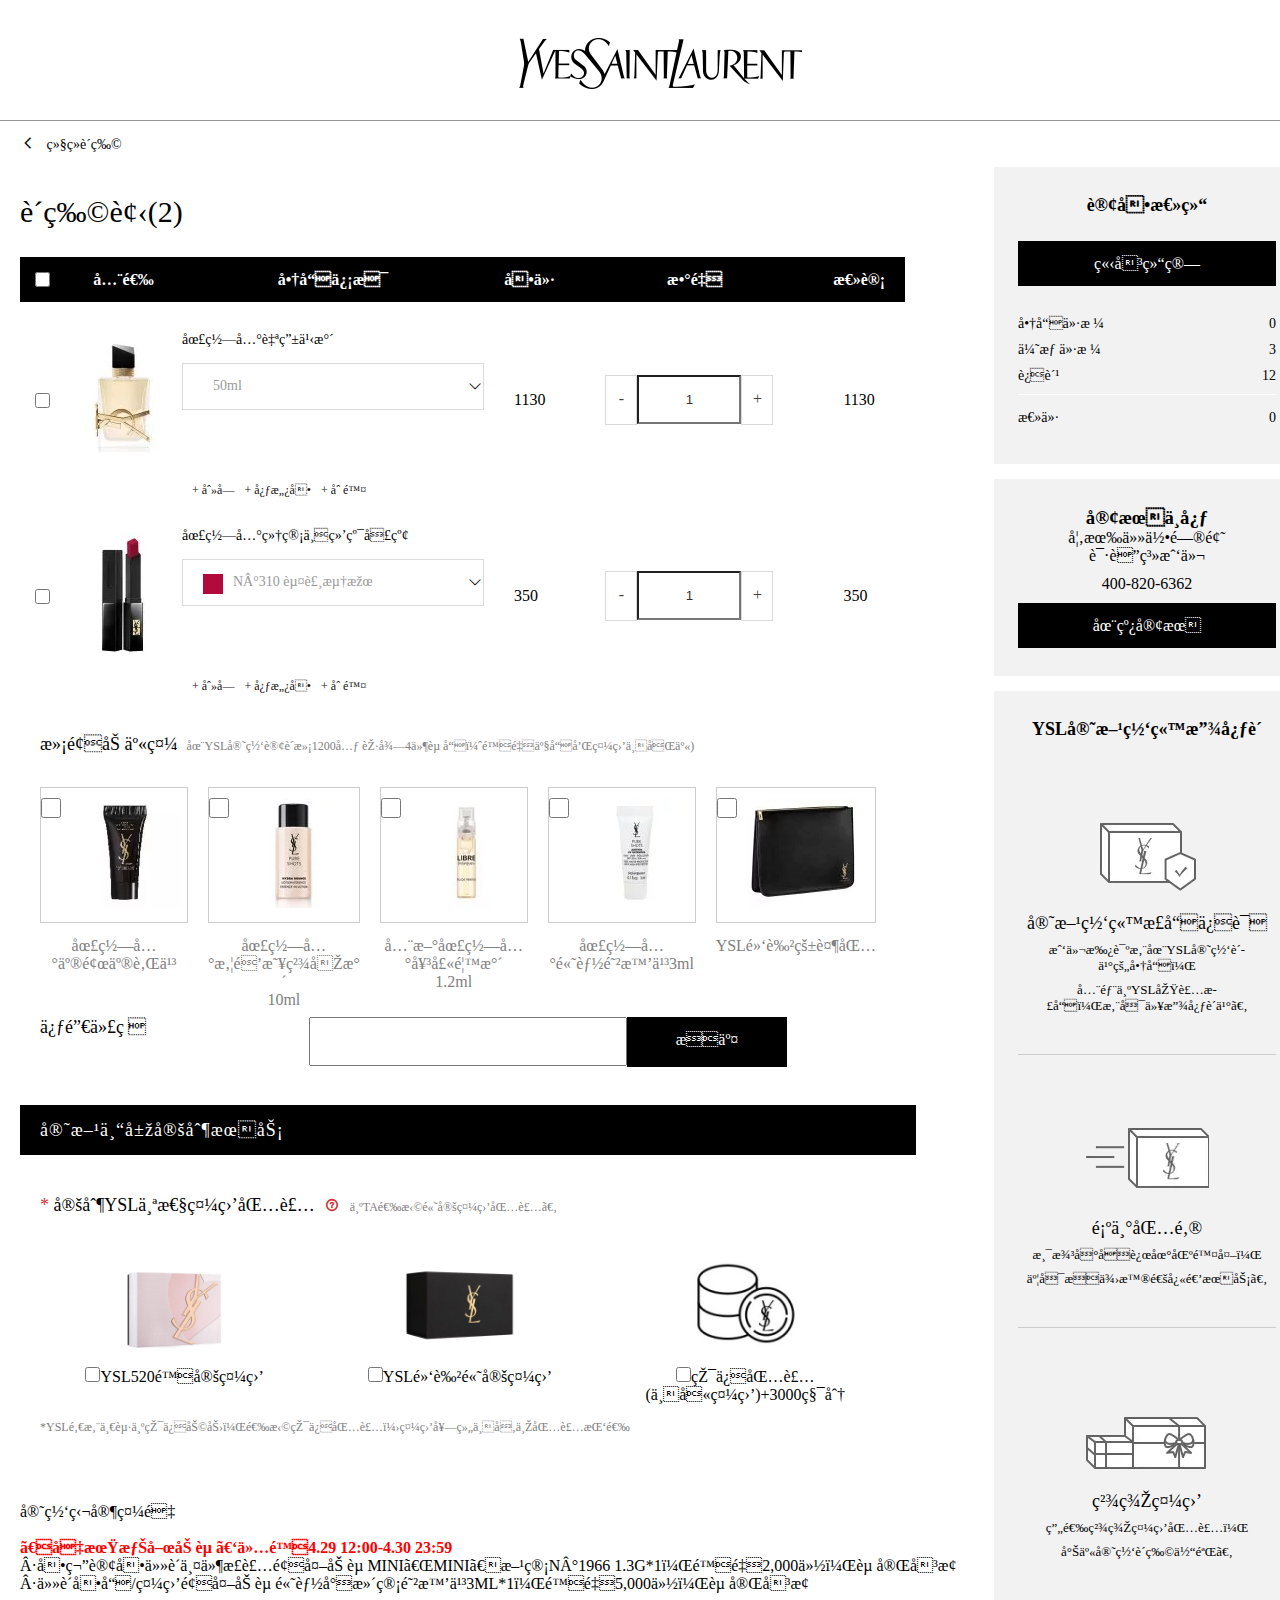
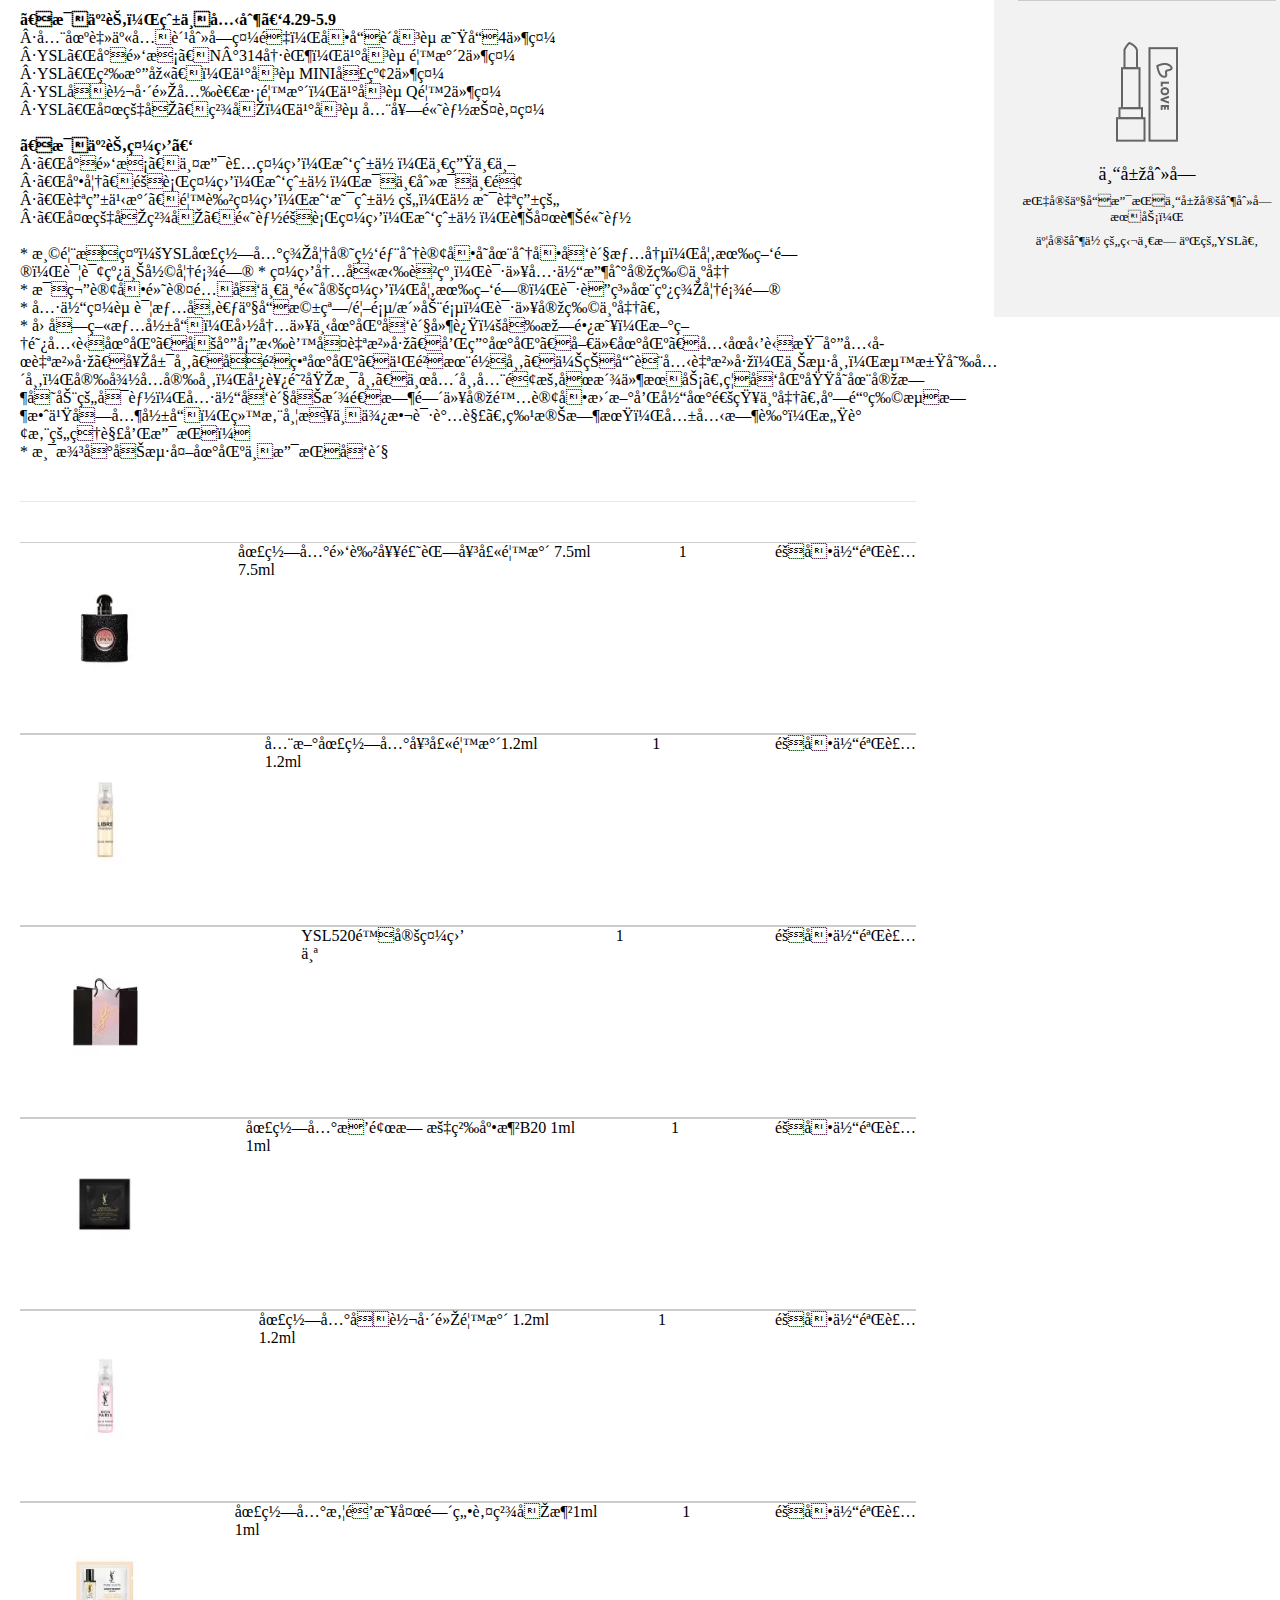
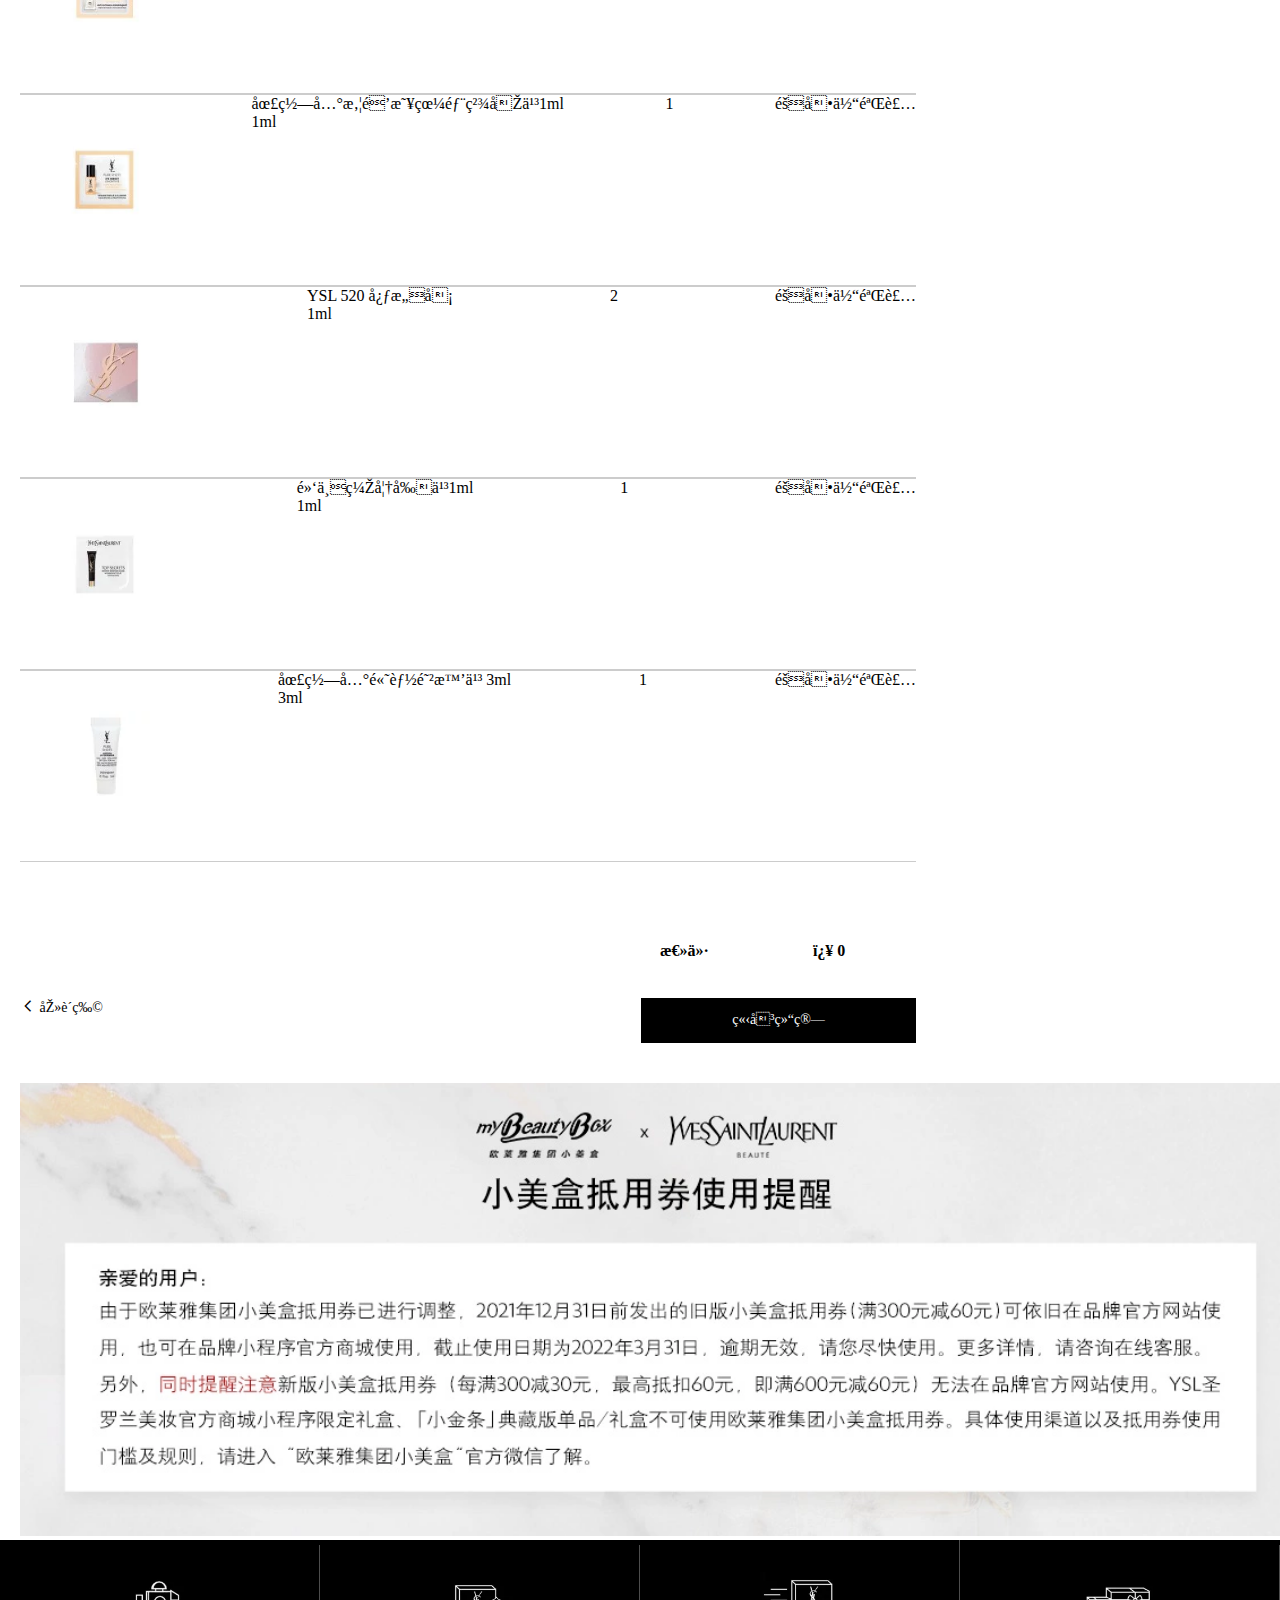
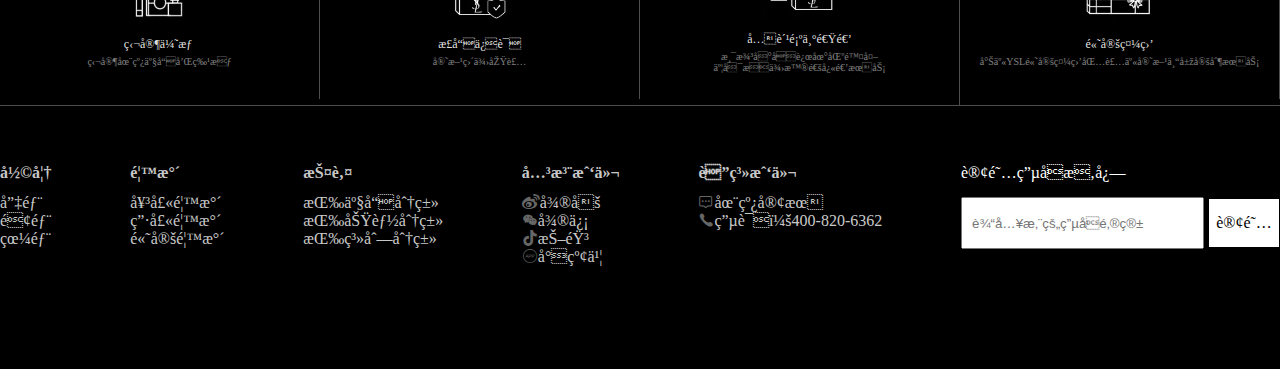
<file: html/car.html>
<!DOCTYPE html>
<html>
	<head>
		<title>YSL圣罗兰美妆官方网站 - 着我装者, 着我妆</title>
		<meta name="description" content="YSL圣罗兰官方网站为您提供ysl最新彩妆、护肤、香水，官方正品保证，更有官网尊享礼盒及私人定制服务进行中. YSL圣罗兰, 着我装者, 着我妆" />
		<link rel="icon" type="jpg/x-icon" href="../img/favicon.ico" />
		<link rel="stylesheet" type="text/css" href="../css/car.css"/>
			<link rel="stylesheet" type="text/css" href="../css/carmin.css" media="screen and (max-width:1024px)"/>
		<link rel="stylesheet" type="text/css" href="../fonts/iconfont.css"/>
		<link rel="stylesheet" type="text/css" href="../css/footer.css"/>
		<link rel="stylesheet" type="text/css" href="../css/footermin.css" media="screen and (max-width:1024px)"/>
		<script src="../js/car.js" type="text/javascript" charset="utf-8"></script>
	</head>
	<body id="top1">
		<!-- 头部logo -->
		<div class="logo">
			<div class="logo-content">
				<img src="../car-img/logo.webp" >
			</div>
		</div>
		<!-- 中间内容 -->
		<div class="container">
			<!-- 购物车---猜你喜欢 -->
			<div class="article">
				<div class="goshoping"><a href="index.html"><span class="iconfont">&#xeb15;</span>&nbsp;&nbsp;&nbsp;继续购物</a></div>
				<!-- 购物车列表开始 猜你喜欢 -->
				<div class="shopcart-box">
					<!-- 左边盒子开始 -->
					<div class="cartleft-box">
						<h1 class="shoping-title">购物袋(2)</h1>
						<!-- 标题 -->
						<div class="catbox">
							<table border="0" cellspacing="0" cellpadding="0" id="cartTable">
								<thead>
									<tr>
										<th><label><input type="checkbox" class="check-all check"/></label></th>
									    <th>全选</th>
										<th>商品信息</th>
										<th>单价</th>
										<th>数量</th>
										<th>总计</th>
									</tr>
								</thead>
								<tbody id="tbody">
								    <tr>
										<td class="a"><label><input type="checkbox" class="check-one check"/></label></td>
										<td class="goods"><img src="../car-img/table1.webp" ></td>
										<td class="type">
											<p class="name">圣罗兰自由之水</p>
											<div class="type-color">
												<p class="ml">50ml</p>
												<div class="next"><span class="iconfont">&#xf02a9;</span></div>
												<div class="more-type">
													<ul>
														<li>50ml</li>
														<li>30ml</li>
														<li>90ml</li>
														<li>淡香型50ml</li>
														<li>淡香型30ml</li>
														<li>淡香型90ml</li>
													</ul>
												</div>
											</div>
											<div class="service">
												<ul>
													<li><a href="#"> + 刻字</a></li>
											        <li><a href="#">+ 心愿单</a></li>
											        <li ><a href="#" class="delete">+ 删除</a></li>
												</ul>
											</div>
										</td>
										<td class="price"><span>1130</span></td>
										<td class="count"><span class="reduce">-</span><input type="text" class="count-input" value="1" /><span class="add">+</span></td>
										<td class="subtotal"><span>1130</span></td>
										
									</tr>
									
									<tr>
										<td class="a"><label><input type="checkbox" class="check-one check"/></label></td>
										<td class="goods"><img src="../car-img/table2.webp" ></td>
										<td class="type">
											<p class="name">圣罗兰细管丝绒纯口红</p>
											<div class="type-color">
												<p class="ml">
													<div class="color">
														
													</div>
													<div class="colorname">
														N°310 赤裸浆果
													</div>
												</p>
												<div class="next"><span class="iconfont">&#xf02a9;</span></div>
												<div class="more-type">
													<ul>
														<li>
															<div class="color" style="background-color: #B0604B; width: 20px;height: 20px;">
															</div>
															<span>N°314 冷茶</span>
														</li>
														<li>
															<div class="color" style="background-color: #7B3B1A; width: 20px;height: 20px;">
															</div>
															<span>N°314 赤裸陶土</span></li>
														<li>
															<div class="color" style="background-color: #C84C30; width: 20px;height: 20px;">
															</div>
															<span>N°313 赤裸金沙</span>
														</li>
														<li>
															<div class="color" style="background-color: #B5514C; width: 20px;height: 20px;">
															</div>
															<span>N°313 赤裸褐红</span>
														</li>
														<li>
															<div class="color" style="background-color: #d00d41; width: 20px;height: 20px;">
															</div>
															<span>红丝绒限定版N°21 不羁复古红</span>
														</li>
														<li>
															<div class="color" style="background-color: #b6494e; width: 20px;height: 20px;">
															</div>
															<span>N°302 赤裸豆沙</span>
														</li>
														<li>
															<div class="color" style="background-color: #cc5156; width: 20px;height: 20px;">
															</div>
															<span>N°301 赤裸杏仁</span>
														</li>
														<li>
															<div class="color" style="background-color: #af303a; width: 20px;height: 20px;">
															</div>
															<span>N°307 赤裸柚红</span>
														</li>
														<li>
															<div class="color" style="background-color: #d82b28; width: 20px;height: 20px;">
															</div>
															<span>N° 28 高阶胡萝卜</span>
														</li>
														<li>
															<div class="color" style="background-color: #b7133d; width: 20px;height: 20px;">
															</div>
															<span>N°308 赤裸红</span>
														</li>
														<li>
															<div class="color" style="background-color: #c2332e; width: 20px;height: 20px;">
															</div>
															<span>N° 305赤裸脏橘</span>
														</li>
														<li>
															<div class="color" style="background-color: #d00d41; width: 20px;height: 20px;">
															</div>
															<span>N°21 不羁复古红</span>
														</li>
														<li>
															<div class="color" style="background-color: #af2328; width: 20px;height: 20px;">
															</div>
															<span>N° 309 赤裸杨梅</span>
														</li>
														<li>
															<div class="color" style="background-color: #b7133d; width: 20px;height: 20px;">
															</div>
															<span>N°306赤裸水红</span>
														</li>
														
														<li>
															<div class="color" style="background-color: #b00b3c; width: 20px;height: 20px;">
															</div>
															<span>N°310 赤裸浆果</span>
														</li>
														
														
													</ul>
												</div>
											</div>
											<div class="service">
												<ul>
													<li><a href="#"> + 刻字</a></li>
											        <li><a href="#">+ 心愿单</a></li>
											        <li ><a href="#" class="delete">+ 删除</a></li>
												</ul>
											</div>
										</td>
										<td class="price"><span>350</span></td>
										<td class="count"><span class="reduce">-</span><input type="text" class="count-input" value="1" /><span class="add">+</span></td>
										<td class="subtotal"><span>350</span></td>
										
									</tr>
								   
									
							   </tbody>
							</table>
						</div>
						<!-- 购物单列表完 -->
						<!-- 满额加享礼 -->
						<div class="try-out">
							<div class="tryout-top">
								<p class="top-title">满额加享礼</p>
								<p class="top-text">在YSL官网订购满1200元 获得4件赠品（限量产品和礼盒不同享)</p>
							</div>
							<div class="try-conter">
								<div class="conter-container">
									<ul>
										<li class="slide">
											<div class="list">
												<div class="list-top">
													<input type="checkbox" name="checkbox1">
													<img src="../car-img/try1.webp" >
													
												</div>
												<p class="itemName">圣罗兰亮颜亮肌乳</p>
											</div>
										</li>
										<li class="slide">
											<div class="list">
												<div class="list-top">
													<input type="checkbox" name="checkbox1">
													<img src="../car-img/try2.webp" >
													
												</div>
												<p class="itemName">圣罗兰悦青春精华水<br>10ml</p>
											</div>
										</li>
										<li class="slide">
											<div class="list">
												<div class="list-top">
													<input type="checkbox" name="checkbox1">
													<img src="../car-img/try3.webp" >
													
												</div>
												<p class="itemName">全新圣罗兰女士香水<br>1.2ml</p>
											</div>
										</li>
										<li class="slide">
											<div class="list">
												<div class="list-top">
													<input type="checkbox" name="checkbox1">
													<img src="../car-img/try4.webp" >
													
												</div>
												<p class="itemName">圣罗兰高能防晒乳3ml</p>
											</div>
										</li>
										<li class="slide">
											<div class="list">
												<div class="list-top">
													<input type="checkbox" name="checkbox1">
													<img src="../car-img/try5.webp" >
													
												</div>
												<p class="itemName">YSL黑色皱褶包</p>
											</div>
										</li>
									</ul>
								</div>
							</div>
						</div>
						<!-- 满额加享礼 完 -->
						
						<!-- 促销代码开始 -->
						<div class="cuxiao">
							<div class="cuxiao-left">
								<span>促销代码</span>
							</div>
							<div class="cuxiao-right">
								<div class="input-box">
									<div>
										<input type="text" id="" value="" />
									</div>
									<a href="">提交</a>
								</div>
							</div>
						</div>
						<!-- 促销代码结束 -->
						
						<!-- 官方定制服务开始 -->
						<div class="exclusive">
							<div class="exclusive-box">
								<span class="exclusive-title">官方专属定制服务</span>
								<div class="exclusive-text">
									<div class="exclusive-content">
										<div class="content-top">
											<span style="color: #d03234;">*</span>
											定制YSL个性礼盒包装
											<span class="wen"><span class="iconfont">&#xe6e2;</span></span>
											<p class="text">为TA选择高定礼盒包装。</p>
										</div>
										<div class="gifiback">
											<div class="gifi-content">
												<div class="gifi-wrap">
													<div class="gifi-slide">
														<div class="thumbnail">
															<div class="img-box">
																<a href=""><img src="../car-img/gifi1.webp" alt=""></a>
															</div>
															<div class="box-info">
																<p><input type="checkbox" name="" id="" value="" />YSL520限定礼盒</p>
															</div>
														</div>
													</div>
												</div>
												<!-- 第二块 -->
												<div class="gifi-wrap">
													<div class="gifi-slide">
														<div class="thumbnail">
															<div class="img-box">
																<a href=""><img src="../car-img/gifi2.webp" alt=""></a>
															</div>
															<div class="box-info">
																<p><input type="checkbox" name="" id="" value="" />YSL黑色高定礼盒</p>
															</div>
														</div>
													</div>
												</div>
												<!-- 第三块 -->
												<div class="gifi-wrap">
													<div class="gifi-slide">
														<div class="thumbnail">
															<div class="img-box">
																<a href=""><img src="../car-img/gifi3.webp" alt=""></a>
															</div>
															<div class="box-info">
																<p><input type="checkbox" name="" id="" value="" />环保包装(不含礼盒)+3000积分</p>
															</div>
														</div>
													</div>
												</div>
											</div>
											<p class="end">*YSL邀您一起为环保助力，选择环保包装；礼盒套组不参与包装挑选</p>
										</div>
									</div>
								</div>
							</div>
							
						</div>
						<!-- 官方专享客服完 -->
						<!-- 官网独家礼遇 -->
						<div class="use-box">
							<div class="use-content">
								官网独家礼遇
								<br />
								<br />
								<span style="font-weight: bold;color: red;">【假期惊喜加赠】仅限4.29 12:00-4.30 23:59</span>
								<br />
								·单笔订单任购两件正装额外加赠MINI「MINI」方管N°1966 1.3G*1，限量2,000份，赠完即止
								<br />
								·任购单品/礼盒额外加赠高能小滴管防晒乳3ML*1，限量5,000份，赠完即止
								<br>
								<br>
								<span style="font-weight: bold;">【母亲节，爱不克制】4.29-5.9</span>
								<br>
								·全场臻享免费刻字礼遇，单品购即赠星品4件礼
								<br>
								·YSL「小黑条」N°314冷茶，买即赠香水2件礼
								<br>
								·YSL「粉气垫」，买即赠MINI口红2件礼
								<br>
								·YSL反转巴黎光耀淡香水，买即赠Q香2件礼
								<br>
								·YSL「夜皇后」精华，买即赠全套高能护肤礼
								<br>
								<br>
								<span style="font-weight: bold;">【母亲节礼盒】 <br></span>
								·「小黑条」两支装礼盒，我爱你，一生一世
								<br>
								·「底妆」随行礼盒，我爱你，每一刻每一面
								<br>
								·「自由之水」香色礼盒，我是爱你的，你是自由的
								<br>
								·「夜皇后精华」高能随行礼盒，我爱你，越夜越高能
								<br>
								<br>
								<span>
									* 温馨提示：YSL圣罗兰美妆官网部分订单存在分单发货情况，如有疑问，详询线上彩妆顾问
									* 礼盒内含拉菲纸，请以具体收到实物为准
									<br>
									* 每笔订单默认配发一个高定礼盒，如有疑问，请联系在线美妆顾问
									<br>
									* 具体礼赠详情参考产品橱窗/首页/活动页，请以实物为准。
									<br>
									* 因受疫情影响，国内以下地区发货延迟：吉林长春，新疆阿克苏地区、博尔塔拉蒙古自治州、和田地区、喀什地区、克孜勒苏柯尔克孜自治州、奎屯市、吐鲁番地区、乌鲁木齐市、伊犁哈萨克自治州，上海市，浙江嘉兴市，安徽六安市，广西防城港市、东兴市全面暂停派件服务。禁发区域存在实时变动的可能，具体发货及派送时间以实际订单更新和当地通知为准。店铺物流时效也受其影响，给您带来不便敬请谅解。特殊时期，共克时艰，感谢您的理解和支持！
									<br>
									  * 港澳台及海外地区不支持发货
									<br>
								</span>
							</div>
						</div>
						<!-- 官网独家礼遇完 -->
						<!-- 体验装 -->
						<div class="tiyan">
							<div class="tiyanlist">
								<div class="tiyan-img">
									<img src="../car-img/tiyan1.webp" >
								</div>
								<div class="tiyan-text">
									<p>圣罗兰黑色奥飘茗女士香水 7.5ml</p>
									<span>7.5ml</span>
								</div>
								<p class="num">1</p>
								<p class="type">随单体验装</p>
							</div>
							<div class="tiyanlist">
								<div class="tiyan-img">
									<img src="../car-img/tiyan2.webp" >
								</div>
								<div class="tiyan-text">
									<p>全新圣罗兰女士香水1.2ml</p>
									<span>1.2ml</span>
								</div>
								<p class="num">1</p>
								<p class="type">随单体验装</p>
							</div>
							<div class="tiyanlist">
								<div class="tiyan-img">
									<img src="../car-img/tiyan3.webp" >
								</div>
								<div class="tiyan-text">
									<p>YSL520限定礼盒</p>
									<span>个</span>
								</div>
								<p class="num">1</p>
								<p class="type">随单体验装</p>
							</div>
							<div class="tiyanlist">
								<div class="tiyan-img">
									<img src="../car-img/tiyan4.webp" >
								</div>
								<div class="tiyan-text">
									<p>圣罗兰恒颜无暇粉底液B20 1ml</p>
									<span>1ml</span>
								</div>
								<p class="num">1</p>
								<p class="type">随单体验装</p>
							</div>
							<div class="tiyanlist">
								<div class="tiyan-img">
									<img src="../car-img/tiyan5.webp" >
								</div>
								<div class="tiyan-text">
									<p>圣罗兰反转巴黎香水 1.2ml</p>
									<span>1.2ml</span>
								</div>
								<p class="num">1</p>
								<p class="type">随单体验装</p>
							</div>
							<div class="tiyanlist">
								<div class="tiyan-img">
									<img src="../car-img/tiyan6.webp" >
								</div>
								<div class="tiyan-text">
									<p>圣罗兰悦青春夜间焕肤精华液1ml</p>
									<span>1ml</span>
								</div>
								<p class="num">1</p>
								<p class="type">随单体验装</p>
							</div>
							<div class="tiyanlist">
								<div class="tiyan-img">
									<img src="../car-img/tiyan7.webp" >
								</div>
								<div class="tiyan-text">
									<p>圣罗兰悦青春眼部精华乳1ml</p>
									<span>1ml</span>
								</div>
								<p class="num">1</p>
								<p class="type">随单体验装</p>
							</div>
							<div class="tiyanlist">
								<div class="tiyan-img">
									<img src="../car-img/tiyan8.webp" >
								</div>
								<div class="tiyan-text">
									<p>YSL 520 心意卡</p>
									<span>1ml</span>
								</div>
								<p class="num">2</p>
								<p class="type">随单体验装</p>
							</div>
							<div class="tiyanlist">
								<div class="tiyan-img">
									<img src="../car-img/tiyan9.webp" >
								</div>
								<div class="tiyan-text">
									<p>黑丝缎妆前乳1ml</p>
									<span>1ml</span>
								</div>
								<p class="num">1</p>
								<p class="type">随单体验装</p>
							</div>
							<div class="tiyanlist">
								<div class="tiyan-img">
									<img src="../car-img/tiyan10.webp" >
								</div>
								<div class="tiyan-text">
									<p>圣罗兰高能防晒乳 3ml</p>
									<span>3ml</span>
								</div>
								<p class="num">1</p>
								<p class="type">随单体验装</p>
							</div>
						</div>
						<!-- 体验装完 -->
						<!-- 去结算 -->
						<div class="jiesuan">
							<p class="jiesuan-price">
								总价
								<span class="money">￥</span>
								<span id="price-all">0</span>
							</p>
							<div class="goto">
								<p><a href="index.html"><span class="iconfont">&#xeb15;</span>&nbsp;去购物</a></p>
								<div>立即结算</div>
							</div>
						</div>
						<!-- 去结算完 -->
					
					</div>
					<!-- 左边盒子结束 -->
					<!-- 右边盒子开始 -->
					<div class="cartright-box">
						<div class="car-order">
							<h3>订单总结</h3>
							<a>立即结算</a>
							<div class="car-price">
								<p>商品价格<span id="priceTotal">0</span></p>
								<p>优惠价格<span id="preferential_price">3</span></p>
								<p>运费<span id="freight">12</span></p>
								<p class="all">总价<span id="priceTotal_2">0</span></p>
							</div>
						</div>
						<div class="online">
							<h3>客服中心</h3>
							<p>如有任何问题  请联系我们</p>
							<p>400-820-6362</p>
							<div class="service-center">
								在线客服
							</div>
						</div>
						<!-- ysl官方网站放心购模块 -->
						<div class="safe-box">
							<p class="buy">YSL官方网站放心购</p>
							<div class="safebox-conter">
								<img src="../car-img/safebox1.webp" >
								<div class="safebox-title">
									官方网站正品保证
								</div>
								<div class="safebox-text">
									我们承诺您在YSL官网购买的商品，
								</div>
								<div class="safebox-text">
									全部为YSL原装正品，您可以放心购买。
								</div>
							</div>
							<!-- 第二块 -->
							<div class="safebox-conter">
								<img src="../car-img/safebox2.webp" >
								<div class="safebox-title">
										顺丰包邮
								</div>
								<div class="safebox-text">
									港澳台偏远地区除外，
								</div>
								<div class="safebox-text">
									亦可提供普通快递服务。
								</div>
							</div>
							<!-- 第三块 -->
							<div class="safebox-conter">
								<img src="../car-img/safebox3.webp" >
								<div class="safebox-title">
									精美礼盒
								</div>
								<div class="safebox-text">
									甄选精美礼盒包装，
								</div>
								<div class="safebox-text">
									尊享官网购物体验。
								</div>
							</div>
							<!-- 第四块 -->
							<div class="safebox-conter">
								<img src="../car-img/safebox4.webp" >
								<div class="safebox-title">
									专属刻字
								</div>
								<div class="safebox-text">
									指定产品支持专属定制刻字服务，
								</div>
								<div class="safebox-text">
									亦定制你的独一无二的YSL。
								</div>
							</div>
							
						</div>
						<!-- ysl官方网站放心购模块完-->
					</div>
					<!-- 右边盒子结束 -->
					
					
				</div>
				<div class="end-box">
					<div class="end-img">
						<img src="../car-img/end.webp" >
					</div>
				</div>
				<div class="end2-box">
					<div class="end2-img">
						<img src="../car-img/end2.webp" >
					</div>
				</div>
				<!-- 购物车列表开始  猜你喜欢完 -->
			</div>
			<!-- 购物车---猜你喜欢   完 -->
		</div>
		<!-- 中间内容完 -->
		
		<!-- 尾部 -->
		<!-- 尾部声明 -->
		<footer class="footer">
			<div class="footer-container">
				<div class="footer-topcenter">
					<div class="topcenter-wraps">
						<div class="topcenter-item">
							<img src="../img/footer-top-img1.webp">
							<p class="main-text">独家优惠</p>
							<p class="sub-text">独家在线产品和特权</p>
						</div>
						<div class="topcenter-item">
							<img src="../img/footer-top-img2.webp">
							<p class="main-text">正品保证</p>
							<p class="sub-text">官方直供原装</p>
						</div>
						<div class="topcenter-item">
							<img src="../img/footer-top-img3.webp">
							<p class="main-text">免费顺丰速递</p>
							<p class="sub-text">港澳台偏远地区除外亦可提供普通快递服务</p>
						</div>
						<div class="topcenter-item">
							<img src="../img/footer-top-img4.webp">
							<p class="main-text">高定礼盒</p>
							<p class="sub-text">尊享YSL高定礼盒包装享官方专属定制服务</p>
						</div>
					</div>
				</div>
				<!-- 尾部中间板块 -->
				<div class="footer-classify">
					<div class="classify-conter">
						<div class="conter-item">
							<ul>
								<li><a href="#">彩妆</a></li>
								<li><a href="#">唇部</a></li>
								<li><a href="#">面部</a></li>
								<li><a href="#">眼部</a></li>
							</ul>
						</div>
						<div class="conter-item">
							<ul>
								<li><a href="#">香水</a></li>
								<li><a href="#">女士香水</a></li>
								<li><a href="#">男士香水</a></li>
								<li><a href="#">高定香水</a></li>
							</ul>
						</div>
						<div class="conter-item">
							<ul>
								<li><a href="#">护肤</a></li>
								<li><a href="#">按产品分类</a></li>
								<li><a href="#">按功能分类</a></li>
								<li><a href="#">按系列分类</a></li>
							</ul>
						</div>
						<div class="conter-item">
							<ul>
								<li><a href="#">关注我们</a></li>
								<li><a href="#"><span class="iconfont">&#xf01af;</span>微博</a></li>
								<li><a href="#"><span class="iconfont">&#xf0106;</span>微信</a></li>
								<li><a href="#"><span class="iconfont">&#xe8db;</span>抖音</a></li>
								<li><a href="#"><span class="iconfont">&#xe654;</span>小红书</a></li>
							</ul>
						</div>
						<div class="conter-item">
							<ul>
								<li><a href="#">联系我们</a></li>
								<li><a href="#"><span class="iconfont">&#xe7d2;</span>在线客服</a></li>
								<li><a href="#"><span class="iconfont">&#xe678;</span>电话：400-820-6362</a></li>
							</ul>
						</div>
						<div class="conter-item">
							<p class="item-p">订阅电子杂志</p>
							<input class="search-con" type="text" id="" value="" placeholder="输入您的电子邮箱" />
							<div class="search-btn" type="button">订阅</div>
						</div>
		
					</div>
				</div>
		
			</div>
		</footer>
		
		<!-- 回到顶部 -->
		<div class="return" id="return">
			<div class="return_1">
				<span class="iconfont">&#xe7d2;</span>
			</div>
			<div class="return_2">
			   <a href="#top1"><span class="iconfont">&#xe88d;</span></a>
		    </div>
		</div>
	</body>
</html>
</file>
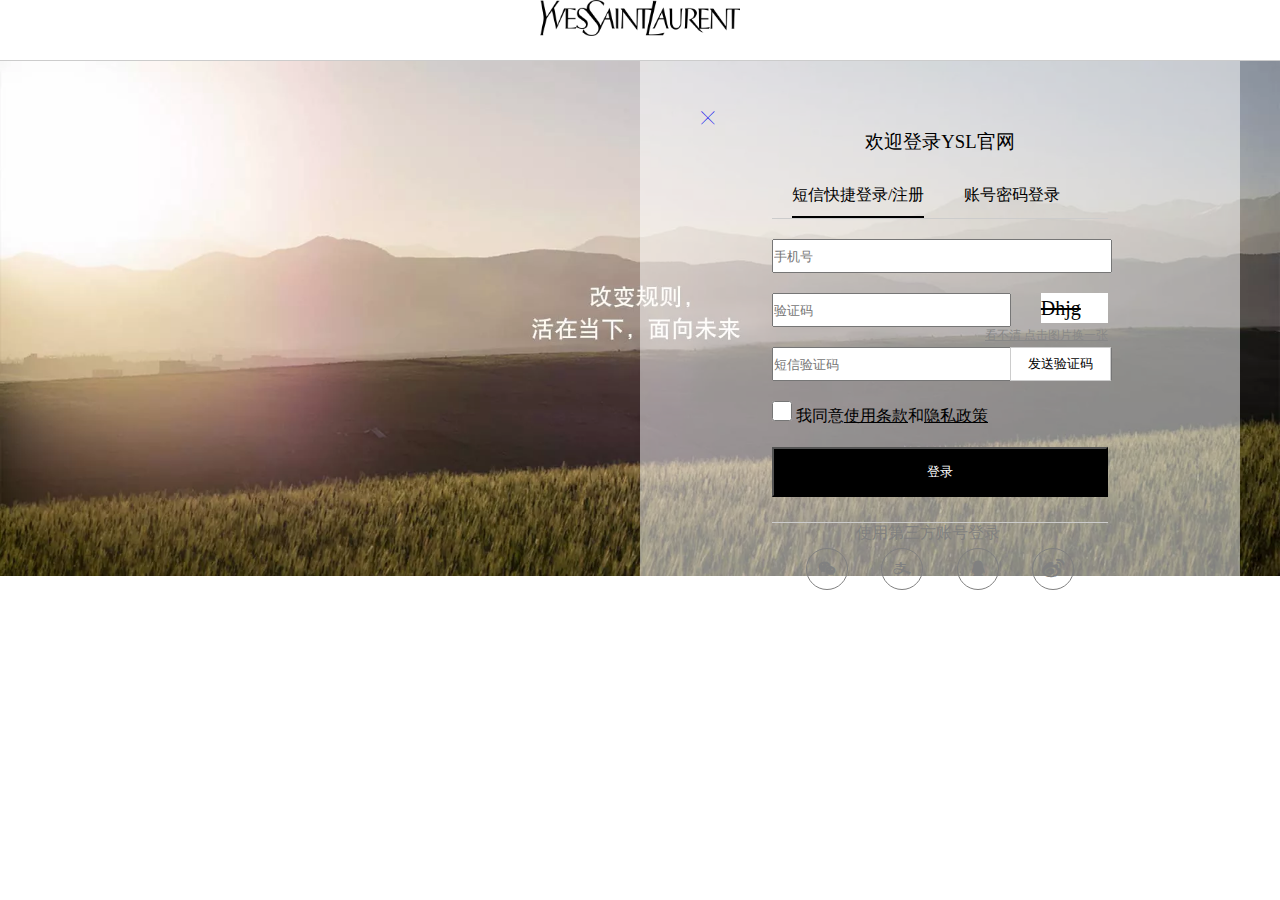
<file: html/denglu.html>
<!DOCTYPE html>
<html>
	<head>
		<meta charset="utf-8">
		<title>YSL圣罗兰美妆官方网站 - 着我装者, 着我妆</title>
		<meta name="description" content="YSL圣罗兰官方网站为您提供ysl最新彩妆、护肤、香水，官方正品保证，更有官网尊享礼盒及私人定制服务进行中. YSL圣罗兰, 着我装者, 着我妆" />
		<link rel="icon" type="jpg/x-icon" href="../img/favicon.ico" />
		<link rel="stylesheet" type="text/css" href="../fonts/iconfont.css" />
		<link rel="stylesheet" type="text/css" href="../css/denglu.css" />
		<script src="../js/denglu.js" type="text/javascript" charset="utf-8"></script>
	</head>
	<body>
		<div class="top">
			<div class="top-box">
				<img src="../car-img/logo.webp">
			</div>

		</div>
		<div class="box">
			<div class="bg">
				<img src="../car-img/bg2.webp">
				<div class="dl">
					<p class="colse"><a href="index.html"><span class="iconfont">&#xe661;</span></a></p>
					<h3>欢迎登录YSL官网</h3>
					<!-- 注册 -->
					<div class="zhuce">
						<ul>
							<li id="list1" style="border-bottom:2px solid #000000 ;">短信快捷登录/注册

							</li>
							<li id="list2">账号密码登录</li>
						</ul>
						<div class="zhuce-box" >
							<div class="phon-box">
								<input type="text" name="" id="tel" value="" placeholder="手机号" class="phone" />
								<p id="Teltrue"></p>
							</div>
							<div class="yanzheng-box">
								<input type="" name="" id="yanzhengma" value="" placeholder="验证码" class="yanzhengma" />
								<div class="yanzheng-img">
									<div class="img-box">
										
									</div>
									
								</div>
								<p class=" refresh">看不清  点击图片换一张</p>
								<p id="yanzhengmatrue"></p>
							</div>
							<div class="fasong-box">
								<input type="text" name="" id="yanzhengma1" value="" placeholder="短信验证码" class="yanzhengma1" />
								<button type="button" class="fsyzm">发送验证码</button>
								<p id="fasongtrue"></p>
							</div>

							<div class="tongyi-box">
								<input type="checkbox" name="" id="" value="" />
								<span class="tongyi">我同意<span class="tiaoli">使用条款</span>和<span class="zhnegce">隐私政策</span>
							</div>
							
							<div class="go">
								<button type="button" class="denglu1">登录</button>
								<p id="denglu1true"></p>
							</div>
						</div>


	                       <!-- 登录选项 -->
				     	<!--  -->
				       	<div class="denglu-box" style="display: none;">
						    <div class="phone-box">
						    	<input type="text" name="" id="dlphone" value="" placeholder="手机号" class="phone" />
						    	<p id="dlphonetrue"></p>
						    </div>
							<div class="pass-box">
								<input type="password" name="" id="password" value="" placeholder="密码" class="pass" />
								<div class="see"><a href="#"><span class="iconfont">&#xebcd;</span></a>
									
								</div>
								<p></p>
							</div>
							<div class="rem">
								<div class="jizhu">
									<input type="checkbox" name="" id="" value="" />
									<p>记住用户名</p>
								</div>
								<div class="wangji">
									<p><a href="#">忘记密码？</a></p>
								</div>
							</div>
							<div class="go2">
								<button type="button" class="denglu2">登录</button>
								<p id="denglu2true"></p>
							</div>
					<!-- 登录结束 -->
					</div>
				

					<!-- 结束 -->
					<div class="shafang">
						<ul>
							<li><span class="iconfont">&#xf0106;</span></li>
							<li><span class="iconfont">&#xe694;</span></li>
							<li><span class="iconfont">&#xe882;</span></li>
							<li><span class="iconfont">&#xf01af;</span></li>
						</ul>
						<p>使用第三方账号登录</p>
					</div>
				</div>

			</div>
		</div>
	</body>
</html>
</file>
<file: css/car.css>
*{
	margin:0px;
	padding: 0px;
}
a{
	text-decoration: none;
}
li{
	list-style: none;
}
/* 头部logo */
.logo{
	width: 100%;
	height: 51px;
	padding: 38px 0px 31px 0px;
	border-bottom: 1px solid #979797;
}
.logo-content{
	width: 1280px;
	height: 51px;
	padding: 0px 20px;
	text-align: center;
	margin: 0 auto;
	
}
.logo-content>img{
	height: 100%;
}
/* 中间内容 */
.container{
	width: 100%;
	height: 100%;
}
.article{
	width: 1280px;
	padding: 0px 20px;
	margin: 0px 16.5px;
	margin: 0 auto;
}
/*购物车---猜你喜欢 */
.goshoping{
	width: 1280px;
	margin: 14px 0px;
}
.goshoping>a{
	text-decoration: none;
	color: #000000;
	font-size: 14px;
}
.shopcart-box{
	width: 1280px;
	padding-bottom: 40px;
	/* position: relative; */
}
.shopcart-box::after{
	content: "";
	display: block;
	clear: both;
}
/* 左边盒子 */
thead>tr{
	background-color: #000000;
	color: #FFFFFF;
}
.cartleft-box{
	width: 70%;
	float: left;
	margin: 0 auto;
}
.cartright-box{
	width: 306px;
	float: right;
	margin: 0 auto;
}

.cartleft-box .shoping-title{
	font-size: 30px;
	margin: 28px 0px;
	font-weight: 500;
}
/* 下拉 */
.more-type{
	position: absolute;
	top:46px;
	left:-1px;
	width: 89%;
	height: 130px;
	background-color: #fff;
	overflow: auto;
	padding-left: 35px; 
	display: none;
	border: 1px solid #ccc;
	
} 
.more-type ul>li{
	margin-top: 25px;
	color: #999;
}
tbody tr{
	margin-bottom: 30px;
}
.catbox{
width: 100%;
}
thead>tr>td{
	background-color: #000000;
	color: #fff;
	height: 50px;
	
}
tbody>tr{
	border-bottom:1px solid #fff ;
}
.type .name{
	font-size: 14px;
	padding-bottom:15px ;
	margin-top: 30px;
}
.type .type-color{
	width: 300px;
	height: 45px;
	border: 1px solid #dadada;
	position: relative;
}
.type .type-color .ml{
	color: #999;
	font-size: 14px;
}
.type-color>.color{
	display: inline-block;
	width: 20px;
	height: 20px;
	background-color: #b00b3c;
	position: absolute;
	top:30%;
	left:20px;
}
.type-color>.colorname{
	display: inline-block;
	color: #999;
	font-size: 14px;
	    position: absolute;
	    top: 30%;
		left:50px;
}
.more-type>ul>li>.color{
	display: inline-block;
}
.service{
	padding-top: 70px;
}
.service>ul>li{
	float: left;
	margin-left: 10px;
	
}
.service>ul>li>a{
	font-size: 12px;
	color: #111;
	
}
.service>ul::after{
	content: "";
	display: block;
	clear: both;
}
.check{
	width: 15px;
	height: 15px;
	margin: 15px;
}
.count{
	width: 178px;
	height: 45px;
}
.count .add,
.count input,
.count .reduce {
	float: left;
	/* margin-right: -1px; */
	position: relative;
	z-index: 0;
}

.count .add,
.count .reduce {
	height: 48px;
	width: 30px;
	background: #fff;
	text-align: center;
	line-height: 45px;
	color: #444;
	border: 1px solid #D9D9D9;
}

.count input {
	width: 100px;
	height: 45px;
	line-height: 45px;
	color: #343434;
	text-align: center;
	background-color: #fff;
	z-index: 2;
}
.next{
	display: inline-block;
	position: absolute;
	top:30%;
	right: 0px;
}
.ml{
	position: absolute;
	left: 30px;
	top:30%
}
.price,.count,.subtotal{
	padding: 0px 30px;
}


/* 右边盒子 */
.car-order{
	padding: 28px 24px;
	margin-bottom: 15px;
	background-color:#f2f2f2;
}
.car-order>h3{
	margin-bottom: 25px;
	font-size: 18px;
	font-weight: 700;
	text-align: center;
}
.car-order>a{
	display: inline-block;
	padding: 0px 20px;
	height: 45px;
	width: 100%;
	box-sizing: border-box;
	line-height: 45px;
	text-align: center;
	background-color: #000000;
	color: #fff;
}
.car-order .car-price{
	margin-top: 30px;
}
.car-price>p{
	width: 100%;
	margin-bottom: 10px;
	text-align: left;
	font-size: 14px;
	float: left;
}
.car-price>p>span{
	display: inline-block;
	float: right;
}
.car-price>.all{
	padding-top:15px ;
	border-top: 1px solid #fff;
}
.car-price::after{
	content: "";
	display: block;
	clear: both;
}
/* 在线客服 */
.online{
	padding: 28px 24px;
	margin-bottom: 15px;
	margin-top: 2px;
	background-color: #f2f2f2;
}
.online>h3{
	text-align: center;
}
.online>p{
	margin-bottom: 10px;
	text-align: center;
}

.online .service-center{
	padding: 0px 20px;
	height: 45px;
	width: 100%;
	box-sizing: border-box;
	line-height: 45px;
	text-align: center;
	background-color: #000000;
	color: #fff;
}
/* ysl官方网站放心购模块 */
.safe-box{
	padding: 28px 24px;
	margin-bottom: 15px;
	margin-top: 2px;
	background-color: #f2f2f2;
}
.safe-box .buy{
	margin-bottom: 10px;
	font-size: 18px;
	font-weight: bold;
	text-align: center;
}
.safebox-conter{
	padding: 40px 0px;
	text-align: center;
	border-bottom: 1px solid #ccc;
}
.safebox-conter:nth-last-child(1){
	border: none;
}
.safebox-conter>img{
	width: 124px;
	height: 104px;
}
.safebox-conter .safebox-title{
	margin-top: 15px;
	font-size: 18px;
}
.safebox-conter .safebox-text{
	margin-top: 8px;
	font-size: 13px;
}
/* 满额加享礼模块 */
.try-out{
	margin-top: 40px;
	padding: 0px 20px;
}
.tryout-top .top-title{
	display: inline-block;
	font-size: 18px;
    color: #000;
    line-height: 21px;
}
.tryout-top .top-text{
	display: inline-block;
	font-size: 12px;
	color: #808080;
	line-height: 21px;
	margin: 0;
	margin-left: 5px;
}
.try-conter{
	margin-top: 30px;
}
.try-conter{
	width: 100%;
	height: 190px;
}
.try-conter .conter-container{
	width: 100%;
	height: 190px;
}
.try-conter .conter-container>ul{
	display: flex;
	flex-flow: row nowrap;
}
.try-conter .conter-container>ul>.slide{
	width: 20%;
	height: 174px;
	margin-right: 20px;
}
.list .list-top{
	padding: 10px 0px;
}
ul>.slide>list{
	text-align: center;
}
ul>.slide>.list>.list-top{
	border:1px solid #ccc;
	position: relative;
}
ul>.slide>.list>.list-top>img{
    width: 110px;
	height: 110px;
	top:20px;
	left:30px;
	margin-left: 30px;
}
ul>.slide>.list>.list-top>input{
	position: absolute;
	width: 20px;
	height: 20px;
}
ul>.slide>.list>p{
	margin-top: 14px;
	text-align: center;
	color:#808080;
}

.cuxiao{
	width: 100%;
	height: 48px;
	padding: 40px 0px;
	display: flex;
	flex-flow: row nowrap;
	justify-content: space-between;
	position: relative;
}
.cuxiao::after{
	content: "";
	display: block;
	clear: both;
}
.cuxiao-left{
	float: left;
	position: relative;
	
}
.cuxiao-left>span{
	width: 72px;
	position: absolute;
	left: 20px;
	top: 0;
	font-size: 18px;
	font-weight: 500;
}
.cuxiao-right{
	float: right;
}
.input-box{
	position: relative;
}
.input-box>div>input{
	height: 45px;
	    width: 314px;
}
.input-box>a{
	height: 50px;
	position: absolute;
	width: 120px;
	right: -160px;
	top:0px;
	line-height: 45px;
	background-color: #000000;
	color: white;
	padding: 0px 20px;
	text-align: center;
	text-decoration: none;
}

/* 官方专享客服开始 */
.exclusive{
	width: 100%;
	display: flex;
}
.exclusive-box{
	width: 100%;
}
.exclusive-box>span{
	display: block;
	height: 50px;
	background-color: #000;
	font-size: 18px;
	line-height: 50px;
	padding: 0 20px;
	color: #fefefe;
	letter-spacing: 1px
}
.exclusive-content{
	padding: 40px 20px 0px 20px ;
}
.content-top{
	font-size: 18px;
}
.content-top>.text{
	font-size: 12px;
	color: #808080;
	line-height: 21px;
	margin: 0;
	margin-left: 5px;
	display: inline-block;
}
.content-top .wen{
	font-size: 18px;
	color: #d03234;
	font-weight: 600;
	margin-left: 5px;
	cursor: pointer
}
.gifiback{
	margin:25px 0px ;
	flex-direction: row;
}
.gifi-content{
	width: 100%;
	display: flex;
	flex-flow: row nowrap;
	justify-content: space-between;
}
.gifi-wrap{
	width: 100%;
	height: 100%;
	text-align: center;
	/* position: relative */
}
.gifi-wrap .gifi-slide{
	margin-right: 16px;
}
.gifi-slide .thumbnail{
	padding: 3px;
}
.gifi-slide .thumbnail>.img-box>a>img{
	width: 117px;
}
.box-info>p{
	margin-bottom: 10px;
}
.box-info>p>input{
	width: 15px;
	height: 15px;
}
.gifiback .end{
	margin-bottom: 10px;
	font-size: 12px;
	line-height: 21px;
	color: #808080;
}

/* 官方专享客服完 */

/* 官网独家礼遇  */
.use-box{
	padding: 40px 0px;
	border-bottom: 1px #e8e8e8 solid;
	display: flex;
	flex-flow: row wrap;
}
/* 官网独家礼遇完 */
/* 体验装 */
.tiyan{
	width: 100%;
	padding:  40px 0px;
}
.tiyanlist{
	height: 190px;
	display: flex;
	flex-flow:row nowrap ;
	justify-content: space-between;
	border-bottom: 1px solid #ccc;
	border-top: 1px solid #ccc;
	
}
.tiyan-img{
	margin-top: 40px;
	margin-left: 40px;
}
.tiyan-img>img{
	width: 90px;
	height: 90px;
}
/* 体验装完 */
/* 去结算 */
.jiesuan-price{
	width: 100%;
}
.jiesuan-price{
	width: 256px;
	font-weight: 700;
	margin-bottom: 16px;
	display: block;
	float: right;
}
.jiesuan-price .money{
	margin-left: 100px;
}
.goto{
	margin-top:40px ;
	padding-top: 56px;
}
.goto::after{
	content: "";
	display: block;
	clear: both;
}
.goto>p{
	float: left;
}
.goto>p>a{
	font-size: 14px;
	text-decoration: none;
	color: #000000;
}
.goto>div{
	background-color: #000000;
	color: #FFFFFF;
	overflow: hidden;
	text-align: center;
	white-space: normal;
	vertical-align: middle;
	font-size: 14px;
	padding: 0 20px;
	margin: 0;
	float: right;
	height: 45px;
	line-height: 43px;
	width: 235px;
}
/* 去结算完 */
.end-box{
	width: 100%;
}
.end-img{
	height: 100%;
}
.end-img>img{
	width: 100%;
}
.end2-box{
	display: none;
}
/* 购物车---猜你喜欢完 */
/*  中间内容完  */


/* 回到顶部 */
.return{
	position: fixed;
	top: 500px;
	right: 0px;
	display: none;
}
.return a{
	color: #000000;
}
.return_1,.return_2{
	width: 50px;
	height: 50px;
	box-sizing: border-box;
}
.return_1{
	background-color: #000000;
	color: white;
	line-height: 50px;
	text-align: center;
}
.return_2{
	background-color: #FFFFFF;
	color: #000;
	line-height: 50px;
	text-align: center;
	border: 1px solid #000;
	margin-top:9px;
}
</file>
<file: css/carmin.css>
*{
	margin:0px;
	padding: 0px;
}
a{
	text-decoration: none;
}
li{
	list-style: none;
}
/* 头部logo */
.logo{
	width: 100%;
	height: 51px;
	padding: 38px 0px 31px 0px;
	border-bottom: 1px solid #979797;
}
.logo-content{
	width: 1280px;
	height: 51px;
	padding: 0px 20px;
	text-align: center;
	margin: 0 auto;
	
}
.logo-content>img{
	height: 100%;
}
/* 中间内容 */
.container{
	width: 100%;
	height: 100%;
}
.article{
	width: 1280px;
	padding: 0px 20px;
	margin: 0px 16.5px;
	margin: 0 auto;
}
/*购物车---猜你喜欢 */
.goshoping{
	width: 1280px;
	margin: 14px 0px;
}
.goshoping>a{
	text-decoration: none;
	color: #000000;
	font-size: 14px;
}
.shopcart-box{
	width: 1280px;
	padding-bottom: 40px;
	/* position: relative; */
}
.shopcart-box::after{
	content: "";
	display: block;
	clear: both;
}
/* 左边盒子 */
thead>tr{
	background-color: #000000;
	color: #FFFFFF;
}
.cartleft-box{
	width: 70%;
	float: left;
	margin: 0 auto;
}
.cartright-box{
	width: 306px;
	float: right;
	margin: 0 auto;
	display: none;
}

.cartleft-box .shoping-title{
	font-size: 30px;
	margin: 28px 0px;
	font-weight: 500;
}
/* 下拉 */
.more-type{
	position: absolute;
	top:46px;
	left:-1px;
	width: 89%;
	height: 130px;
	background-color: #fff;
	overflow: auto;
	padding-left: 35px; 
	display: none;
	border: 1px solid #ccc;
	
} 
.more-type ul>li{
	margin-top: 25px;
	color: #999;
}
tbody tr{
	margin-bottom: 30px;
}
.catbox{
width: 100%;
}
thead>tr>td{
	background-color: #000000;
	color: #fff;
	height: 50px;
	
}
tbody>tr{
	border-bottom:1px solid #fff ;
}
.type .name{
	font-size: 14px;
	padding-bottom:15px ;
	margin-top: 30px;
}
.type .type-color{
	width: 300px;
	height: 45px;
	border: 1px solid #dadada;
	position: relative;
}
.type .type-color .ml{
	color: #999;
	font-size: 14px;
}
.type-color>.color{
	display: inline-block;
	width: 20px;
	height: 20px;
	background-color: #b00b3c;
	position: absolute;
	top:30%;
	left:20px;
}
.type-color>.colorname{
	display: inline-block;
	color: #999;
	font-size: 14px;
	    position: absolute;
	    top: 30%;
		left:50px;
}
.more-type>ul>li>.color{
	display: inline-block;
}
.service{
	padding-top: 70px;
}
.service>ul>li{
	float: left;
	margin-left: 10px;
	
}
.service>ul>li>a{
	font-size: 12px;
	color: #111;
	
}
.service>ul::after{
	content: "";
	display: block;
	clear: both;
}
.check{
	width: 15px;
	height: 15px;
	margin: 15px;
}
.count{
	width: 178px;
	height: 45px;
}
.count .add,
.count input,
.count .reduce {
	float: left;
	/* margin-right: -1px; */
	position: relative;
	z-index: 0;
}

.count .add,
.count .reduce {
	height: 48px;
	width: 30px;
	background: #fff;
	text-align: center;
	line-height: 45px;
	color: #444;
	border: 1px solid #D9D9D9;
}

.count input {
	width: 100px;
	height: 45px;
	line-height: 45px;
	color: #343434;
	text-align: center;
	background-color: #fff;
	z-index: 2;
}
.next{
	display: inline-block;
	position: absolute;
	top:30%;
	right: 0px;
}
.ml{
	position: absolute;
	left: 30px;
	top:30%
}
.price,.count,.subtotal{
	padding: 0px 30px;
}


/* 右边盒子 */
.car-order{
	padding: 28px 24px;
	margin-bottom: 15px;
	background-color:#f2f2f2;
}
.car-order>h3{
	margin-bottom: 25px;
	font-size: 18px;
	font-weight: 700;
	text-align: center;
}
.car-order>a{
	display: inline-block;
	padding: 0px 20px;
	height: 45px;
	width: 100%;
	box-sizing: border-box;
	line-height: 45px;
	text-align: center;
	background-color: #000000;
	color: #fff;
}
.car-order .car-price{
	margin-top: 30px;
}
.car-price>p{
	width: 100%;
	margin-bottom: 10px;
	text-align: left;
	font-size: 14px;
	float: left;
}
.car-price>p>span{
	display: inline-block;
	float: right;
}
.car-price>.all{
	padding-top:15px ;
	border-top: 1px solid #fff;
}
.car-price::after{
	content: "";
	display: block;
	clear: both;
}
/* 在线客服 */
.online{
	padding: 28px 24px;
	margin-bottom: 15px;
	margin-top: 2px;
	background-color: #f2f2f2;
}
.online>h3{
	text-align: center;
}
.online>p{
	margin-bottom: 10px;
	text-align: center;
}

.online .service-center{
	padding: 0px 20px;
	height: 45px;
	width: 100%;
	box-sizing: border-box;
	line-height: 45px;
	text-align: center;
	background-color: #000000;
	color: #fff;
}
/* ysl官方网站放心购模块 */
.safe-box{
	padding: 28px 24px;
	margin-bottom: 15px;
	margin-top: 2px;
	background-color: #f2f2f2;
}
.safe-box .buy{
	margin-bottom: 10px;
	font-size: 18px;
	font-weight: bold;
	text-align: center;
}
.safebox-conter{
	padding: 40px 0px;
	text-align: center;
	border-bottom: 1px solid #ccc;
}
.safebox-conter:nth-last-child(1){
	border: none;
}
.safebox-conter>img{
	width: 124px;
	height: 104px;
}
.safebox-conter .safebox-title{
	margin-top: 15px;
	font-size: 18px;
}
.safebox-conter .safebox-text{
	margin-top: 8px;
	font-size: 13px;
}
/* 满额加享礼模块 */
.try-out{
	margin-top: 40px;
	padding: 0px 20px;
}
.tryout-top .top-title{
	display: inline-block;
	font-size: 18px;
    color: #000;
    line-height: 21px;
}
.tryout-top .top-text{
	display: inline-block;
	font-size: 12px;
	color: #808080;
	line-height: 21px;
	margin: 0;
	margin-left: 5px;
}
.try-conter{
	margin-top: 30px;
}
.try-conter{
	width: 100%;
	height: 190px;
}
.try-conter .conter-container{
	width: 100%;
	height: 190px;
}
.try-conter .conter-container>ul{
	display: flex;
	flex-flow: row nowrap;
}
.try-conter .conter-container>ul>.slide{
	width: 20%;
	height: 174px;
	margin-right: 20px;
}
.list .list-top{
	padding: 10px 0px;
}
ul>.slide>list{
	text-align: center;
}
ul>.slide>.list>.list-top{
	border:1px solid #ccc;
	position: relative;
}
ul>.slide>.list>.list-top>img{
    width: 110px;
	height: 110px;
	top:20px;
	left:30px;
	margin-left: 30px;
}
ul>.slide>.list>.list-top>input{
	position: absolute;
	width: 20px;
	height: 20px;
}
ul>.slide>.list>p{
	margin-top: 14px;
	text-align: center;
	color:#808080;
}

.cuxiao{
	width: 100%;
	height: 48px;
	padding: 40px 0px;
	display: flex;
	flex-flow: row nowrap;
	justify-content: space-between;
	position: relative;
}
.cuxiao::after{
	content: "";
	display: block;
	clear: both;
}
.cuxiao-left{
	float: left;
	position: relative;
	
}
.cuxiao-left>span{
	width: 72px;
	position: absolute;
	left: 20px;
	top: 0;
	font-size: 18px;
	font-weight: 500;
}
.cuxiao-right{
	float: right;
}
.input-box{
	position: relative;
}
.input-box>div>input{
	height: 45px;
	    width: 314px;
}
.input-box>a{
	height: 50px;
	position: absolute;
	width: 120px;
	right: -160px;
	top:0px;
	line-height: 45px;
	background-color: #000000;
	color: white;
	padding: 0px 20px;
	text-align: center;
	text-decoration: none;
}

/* 官方专享客服开始 */
.exclusive{
	width: 100%;
	display: flex;
}
.exclusive-box{
	width: 100%;
}
.exclusive-box>span{
	display: block;
	height: 50px;
	background-color: #000;
	font-size: 18px;
	line-height: 50px;
	padding: 0 20px;
	color: #fefefe;
	letter-spacing: 1px
}
.exclusive-content{
	padding: 40px 20px 0px 20px ;
}
.content-top{
	font-size: 18px;
}
.content-top>.text{
	font-size: 12px;
	color: #808080;
	line-height: 21px;
	margin: 0;
	margin-left: 5px;
	display: inline-block;
}
.content-top .wen{
	font-size: 18px;
	color: #d03234;
	font-weight: 600;
	margin-left: 5px;
	cursor: pointer
}
.gifiback{
	margin:25px 0px ;
	flex-direction: row;
}
.gifi-content{
	width: 100%;
	display: flex;
	flex-flow: row nowrap;
	justify-content: space-between;
}
.gifi-wrap{
	width: 100%;
	height: 100%;
	text-align: center;
	/* position: relative */
}
.gifi-wrap .gifi-slide{
	margin-right: 16px;
}
.gifi-slide .thumbnail{
	padding: 3px;
}
.gifi-slide .thumbnail>.img-box>a>img{
	width: 117px;
}
.box-info>p{
	margin-bottom: 10px;
}
.box-info>p>input{
	width: 15px;
	height: 15px;
}
.gifiback .end{
	margin-bottom: 10px;
	font-size: 12px;
	line-height: 21px;
	color: #808080;
}

/* 官方专享客服完 */

/* 官网独家礼遇  */
.use-box{
	padding: 40px 0px;
	border-bottom: 1px #e8e8e8 solid;
	display: flex;
	flex-flow: row wrap;
}
/* 官网独家礼遇完 */
/* 体验装 */
.tiyan{
	width: 100%;
	padding:  40px 0px;
}
.tiyanlist{
	height: 190px;
	display: flex;
	flex-flow:row nowrap ;
	justify-content: space-between;
	border-bottom: 1px solid #ccc;
	border-top: 1px solid #ccc;
	
}
.tiyan-img{
	margin-top: 40px;
	margin-left: 40px;
}
.tiyan-img>img{
	width: 90px;
	height: 90px;
}
/* 体验装完 */
/* 去结算 */
.jiesuan-price{
	width: 100%;
}
.jiesuan-price{
	width: 256px;
	font-weight: 700;
	margin-bottom: 16px;
	display: block;
	float: right;
}
.jiesuan-price .money{
	margin-left: 100px;
}
.goto{
	margin-top:40px ;
	padding-top: 56px;
}
.goto::after{
	content: "";
	display: block;
	clear: both;
}
.goto>p{
	float: left;
}
.goto>p>a{
	font-size: 14px;
	text-decoration: none;
	color: #000000;
}
.goto>div{
	background-color: #000000;
	color: #FFFFFF;
	overflow: hidden;
	text-align: center;
	white-space: normal;
	vertical-align: middle;
	font-size: 14px;
	padding: 0 20px;
	margin: 0;
	float: right;
	height: 45px;
	line-height: 43px;
	width: 235px;
}
/* 去结算完 */
.end-box{
	display: none;
	width: 100%;
}
.end-img{
	height: 100%;
}
.end-img>img{
	width: 100%;
}
.end2-box{
	display: block;
	width: 66%;
}
.end2-img{
	height: 100%;
}
.end2-img>img{
	width: 100%;
}
/* 购物车---猜你喜欢完 */
/*  中间内容完  */


/* 回到顶部 */
.return{
	position: fixed;
	top: 500px;
	right: 0px;
	display: none;
}
.return_1,.return_2{
	width: 50px;
	height: 50px;
	box-sizing: border-box;
}
.return_1{
	background-color: #000000;
	color: white;
	line-height: 50px;
	text-align: center;
}
.return_2{
	background-color: #FFFFFF;
	color: #000;
	line-height: 50px;
	text-align: center;
	border: 1px solid #000;
	margin-top:9px;
}
</file>
<file: fonts/iconfont.css>
@font-face {
  font-family: "iconfont"; /* Project id  */
  src: url('iconfont.ttf?t=1651599738148') format('truetype');
}

.iconfont {
  font-family: "iconfont" !important;
  font-size: 16px;
  font-style: normal;
  -webkit-font-smoothing: antialiased;
  -moz-osx-font-smoothing: grayscale;
}

.icon-gouwuchekong:before {
  content: "\f0179";
}

.icon-xinlangweibo:before {
  content: "\f01af";
}

.icon-xiangxia:before {
  content: "\f02a9";
}

.icon-xiangshang:before {
  content: "\f02aa";
}

.icon-weixin:before {
  content: "\f0106";
}

.icon-guanbi:before {
  content: "\e661";
}

.icon-dianhuatianchong:before {
  content: "\e678";
}

.icon-31dingwei:before {
  content: "\f0205";
}

.icon-xingxing:before {
  content: "\e632";
}

.icon-xiangyou1:before {
  content: "\e775";
}

.icon-sousuo:before {
  content: "\e651";
}

.icon-sousuo1:before {
  content: "\e693";
}

.icon-shoucang:before {
  content: "\e66c";
}

.icon-xiaoxi:before {
  content: "\e7d2";
}

.icon-app:before {
  content: "\e654";
}

.icon-zhifubao:before {
  content: "\e694";
}

.icon-yonghu:before {
  content: "\e624";
}

.icon-203yonghu_yonghu4:before {
  content: "\e63d";
}

.icon-gouwudai:before {
  content: "\f0303";
}

.icon-huidaodingbu:before {
  content: "\e88d";
}

.icon-dingwei:before {
  content: "\e608";
}

.icon-icon-:before {
  content: "\e612";
}

.icon-QQ:before {
  content: "\e882";
}

.icon-caidan:before {
  content: "\eaf1";
}

.icon-xiangzuo:before {
  content: "\eb15";
}

.icon-yanjing_xianshi_o:before {
  content: "\ebcc";
}

.icon-yanjing_yincang_o:before {
  content: "\ebcd";
}

.icon-douyin:before {
  content: "\e8db";
}

.icon-wenti:before {
  content: "\e6e2";
}
</file>
<file: css/footer.css>
/* 尾部样式 */
.footer{
	width: 100%;
	background-color: #000000;
}
.footer-container{
	width: 100%;
	
}
.footer-container .footer-topcenter{
	width: 100%;
	border-bottom: 1px solid rgba(255,255,255,0.3);
	display: flex;
	flex-flow: row wrap;
}
.footer-container .footer-topcenter .topcenter-wraps{
	width: 1280px;
	background-color: #000000;
	margin: 0 auto;
	display: flex;
	flex-flow: row norap; 
	justify-content: space-between;
	align-items: center;
	
}
.footer-container .footer-topcenter .topcenter-wraps .topcenter-item{
	width: 25%;
	display: flex;
	flex-flow: column nowrap;
	justify-content: center;
	text-align: center;
	align-items: center;
	padding: 32px 0px;
	border-right: 1px solid rgba(255,255,255,0.3);
}
.footer-container .footer-topcenter .topcenter-wraps .topcenter-item>img{
	width: 80.5px;
	height: 46px;
}
.footer-container .footer-topcenter .topcenter-wraps .topcenter-item>.main-text{
	width: 100%;
	font-size: 12px;
	margin-top: 14px;
	color: rgba(255,255,255,.9);
}
.footer-container .footer-topcenter .topcenter-wraps .topcenter-item>.sub-text{
	width: 100%;
	font-size: 10px;
	margin-top: 4px;
	color: rgba(255,255,255,.5);
}

/* 尾部中间模块 */
.footer-classify{
	width: 100%;

	background-color: #000000;
}
.classify-conter{
	width: 1280px;
	height: 147px;
	padding: 58px 0px;
	margin: 0px auto;
	background-color:black;
	display: flex;
	flex-flow: row wrap;
	justify-content: space-between;
	
	
}
.footer-classify .classify-conter .conter-item::after{
	content: "";
	display: block;
	clear: both;
}
.footer-classify .classify-conter .conter-item{
	float: left;
	color: #FFFFFF;
}

.footer-classify>.classify-conter>.conter-item>ul>li>a{
	color:rgba(255,255,255,.8);
}
.footer-classify>.classify-conter>.conter-item>ul>li>a:hover,
.footer-classify>.classify-conter>.conter-item>ul>li>a:hover span{
	color: #FFFFFF;
}
.footer-classify>.classify-conter>.conter-item>ul>li:nth-child(1){
	font-weight: 900;
	margin-bottom: 12px;
}
.conter-item .item-p{
	margin-bottom: 15px;
}
.conter-item .search-con{
	width: 200px;
	height: 40px;
	padding: 5px 30px 3px 9px;
}
.conter-item .search-btn{
	display: inline-block;
	width: 70px;
	height: 48px;
	text-align: center;
	background-color: #FFFFFF;
	border: 1px solid #000000;
	color: #000000;
	line-height: 48px;
}
.conter-item>ul>li>a>span{
	color: #666666;
}
</file>
<file: css/footermin.css>
/* 尾部样式 */
.footer{
	width: 100%;
	background-color: #000000;
}
.footer-container{
	width: 100%;
	
}
.footer-container .footer-topcenter{
	width: 100%;
	border-bottom: 1px solid rgba(255,255,255,0.3);
	display: flex;
	flex-flow: row wrap;
}
.footer-container .footer-topcenter .topcenter-wraps{
	width:100%;
	background-color: #000000;
	margin: 0 auto;
	display: flex;
	flex-flow: row wrap; 
	justify-content: space-between;
	align-items: center;
	
}
.footer-container .footer-topcenter .topcenter-wraps .topcenter-item{
	width: 49.5%;
	height: 200px;
	display: flex;
	flex-flow: column nowrap;
	justify-content: center;
	text-align: center;
	align-items: center;
	padding: 32px 0px;
	border: 1px solid rgba(255,255,255,0.3);
}
.footer-container .footer-topcenter .topcenter-wraps .topcenter-item>img{
	width: 80.5px;
	height: 46px;
}
.footer-container .footer-topcenter .topcenter-wraps .topcenter-item>.main-text{
	width: 100%;
	font-size: 12px;
	margin-top: 14px;
	color: rgba(255,255,255,.9);
}
.footer-container .footer-topcenter .topcenter-wraps .topcenter-item>.sub-text{
	width: 100%;
	font-size: 10px;
	margin-top: 4px;
	color: rgba(255,255,255,.5);
}

/* 尾部中间模块 */
.footer-classify{
	width: 100%;

	background-color: #000000;
}
.classify-conter{
	width:100%;
	height: 147px;
	padding: 58px 0px;
	margin: 0px auto;
	background-color:black;
	display: flex;
	flex-flow: row wrap;
	justify-content: space-between;
	
	
}
.footer-classify .classify-conter .conter-item::after{
	content: "";
	display: block;
	clear: both;
}
.footer-classify .classify-conter .conter-item{
	float: left;
	color: #FFFFFF;
/* 	display: none; */
}


.footer-classify>.classify-conter>.conter-item>ul>li>a{
	color:rgba(255,255,255,.8);
}
.footer-classify>.classify-conter>.conter-item>ul>li>a:hover,
.footer-classify>.classify-conter>.conter-item>ul>li>a:hover span{
	color: #FFFFFF;
}
.footer-classify>.classify-conter>.conter-item>ul>li:nth-child(1){
	font-weight: 900;
	margin-bottom: 12px;
}
.conter-item .item-p{
	margin-bottom: 15px;
}
.conter-item .search-con{
	width: 200px;
	height: 40px;
	padding: 5px 30px 3px 9px;
}
.conter-item .search-btn{
	display: inline-block;
	width: 70px;
	height: 48px;
	text-align: center;
	background-color: #FFFFFF;
	border: 1px solid #000000;
	color: #000000;
	line-height: 48px;
}
.conter-item>ul>li>a>span{
	color: #666666;
}
</file>
<file: css/denglu.css>
*{
	margin: 0;
	padding: 0;
}
li{
	list-style: none;
}
.top{
	width: 100%;
	padding-bottom: 20px;
	border-bottom:1px solid #ccc ;
}
.top-box{
	width: 70%;
	margin: 0 auto;
	text-align: center;
}
.top .top-box>img{
	width: 200px;
}
.box .bg {
	position: relative;
}
.bg>img{
	width: 100%;
}
.box .bg .dl{
	padding: 45px 60px 50px;
	width: 480px;
	height: 592px;
	background-color: rgba(255,255,255,.5);
	margin: 0px auto;
	position: absolute;
	top:0px;
	left:50%;
	
	
}
.bg .dl>h3{
	font-weight: 500;
	text-align: center;
	margin-bottom: 30px;
}
.zhuce{
}
.zhuce>ul{
	width: 70%;
	text-align: center;
	border-bottom: 1px solid #ccc;
	margin: 0px auto;
	
}
.zhuce>ul:after{
	content: "";
	display: block;
	clear: both;
}
.zhuce>ul>li{
	float: left;
	margin: 0px 20px;
	padding-bottom:10px ;
	/* border-bottom: 2px solid #000; */
}
.zhuce-box{
	width: 70%;
	margin: 0 auto;
	margin-top: 20px;
}
.zhuce-box>div{
	margin-top: 20px;
}
.zhuce-box .phone{
	width: 100%;
	height: 30px;
}
.yanzheng-box{
	line-height: 30px;
	position: relative;
}
.zhuce-box .yanzhengma{
	width: 70%;
	height: 30px;
}
.yanzheng-img{
	width: 20%;
	height: 30px;
	line-height: 30px;
	float: right;
	background-color: #fff;
	font-size: 20px;
	text-decoration: line-through;
	cursor: pointer;
}
.refresh{
	font-size: 12px;
	color: #888;
	text-decoration: underline;
	position: absolute;
	top:27px;
	right: 0px;
}

.fasong-box{
	position: relative;
}
.fasong-box .yanzhengma1{
	width: 100%;
	height: 30px;
}
.fasong-box #fasongtrue{
	position: absolute;
	top:34px;
	font-size: 12px;
}
.fsyzm{
	width: 30%;
	height: 34px;
	border:1px solid #ccc;
	background-color: #fff;
	position: absolute;
	right: -3px;
	top:0px;
}
.tongyi-box>input{
	width: 20px;
	height: 20px;
	background-color: #FFF;
}
.tongyi-box .tiaoli,.zhnegce{
	text-decoration: underline;
}
.go{
	width: 100%;
	height: 50px;
	position: relative;
}
.go>button{
	width: 100%;
	height: 50px;
	background-color: #000000;
	color: #fff;
}
.go #denglu1true{
	position: absolute;
	top:49px;
	left: 30%;
	font-size: 12px;
}
.shafang{
	width: 70%;
	height: 70px;
	margin: 25px auto;
	border-top:1px solid #ccc ;
	position: relative;
}
.shafang>ul{
	display: flex;
	flex-flow: row nowrap;
	justify-content: space-evenly;
	
}
.shafang>ul>li{
	width: 40px;
	height: 40px;
	border-radius: 50%;
	border: 1px solid #808080;
	text-align: center;
	line-height: 40px;
	margin-top: 25px;
}
.shafang>ul>li>.iconfont{
	font-size: 20px;
	color: #808080;
}
.shafang>p{
	position: absolute;
	top:0px;
	left: 25%;
	color: #808080;
}

.denglu-box{
	width: 70%;
	margin: 0 auto;
}
.denglu-box>div{
	margin-top: 20px;
}
.phone-box .phone{
	width: 100%;
	height: 30px;
}
.pass-box{
	position: relative;
}
.pass-box .pass{
	width: 100%;
	height: 30px;
}
.jizhu{
	height: 30px;
	float: left;
}
.jizhu:after{
	content: "";
	display: block;
	clear: both;
}
.jizhu input{
	float: left;
	width: 20px;
	height: 20px;
}
.jizhu p{
	margin-left: 10px;
	float: left;
	font-size: 14px;
}
.wangji {
	float: right;
}
.wangji a{
	color: #000000;
}
.rem::after{
	content: "";
	display: block;
	clear: both;
}
.go2{
	width: 100%;
	height: 50px;
	position: relative;
}
.go2>button{
	width: 100%;
	height: 50px;
	background-color: #000000;
	color: #fff;
}
.go2 #denglu2true{
	position: absolute;
	top:49px;
	left: 30%;
	font-size: 12px;
}
.dl>p>a{
	text-decoration: none;
	font-size: 20px;
}
.see{
	position: absolute;
	right: 0px;
	top:20%;
}
.see a{
	color: #808080;
	text-decoration: none;
	
}
.phon-box{
	position: relative;
}
.phon-box #Teltrue{
	position: absolute;
	font-size: 12px;
}
.yanzheng-box{
	position: relative;
}
.yanzheng-box #yanzhengmatrue{
	position: absolute;
	font-size: 12px;
	bottom: -26px;
}
.phone-box{
	position: relative;
}
.phone-box #dlphonetrue{
	position: absolute;
	font-size: 12px;
	bottom: -18px;
}
</file>
